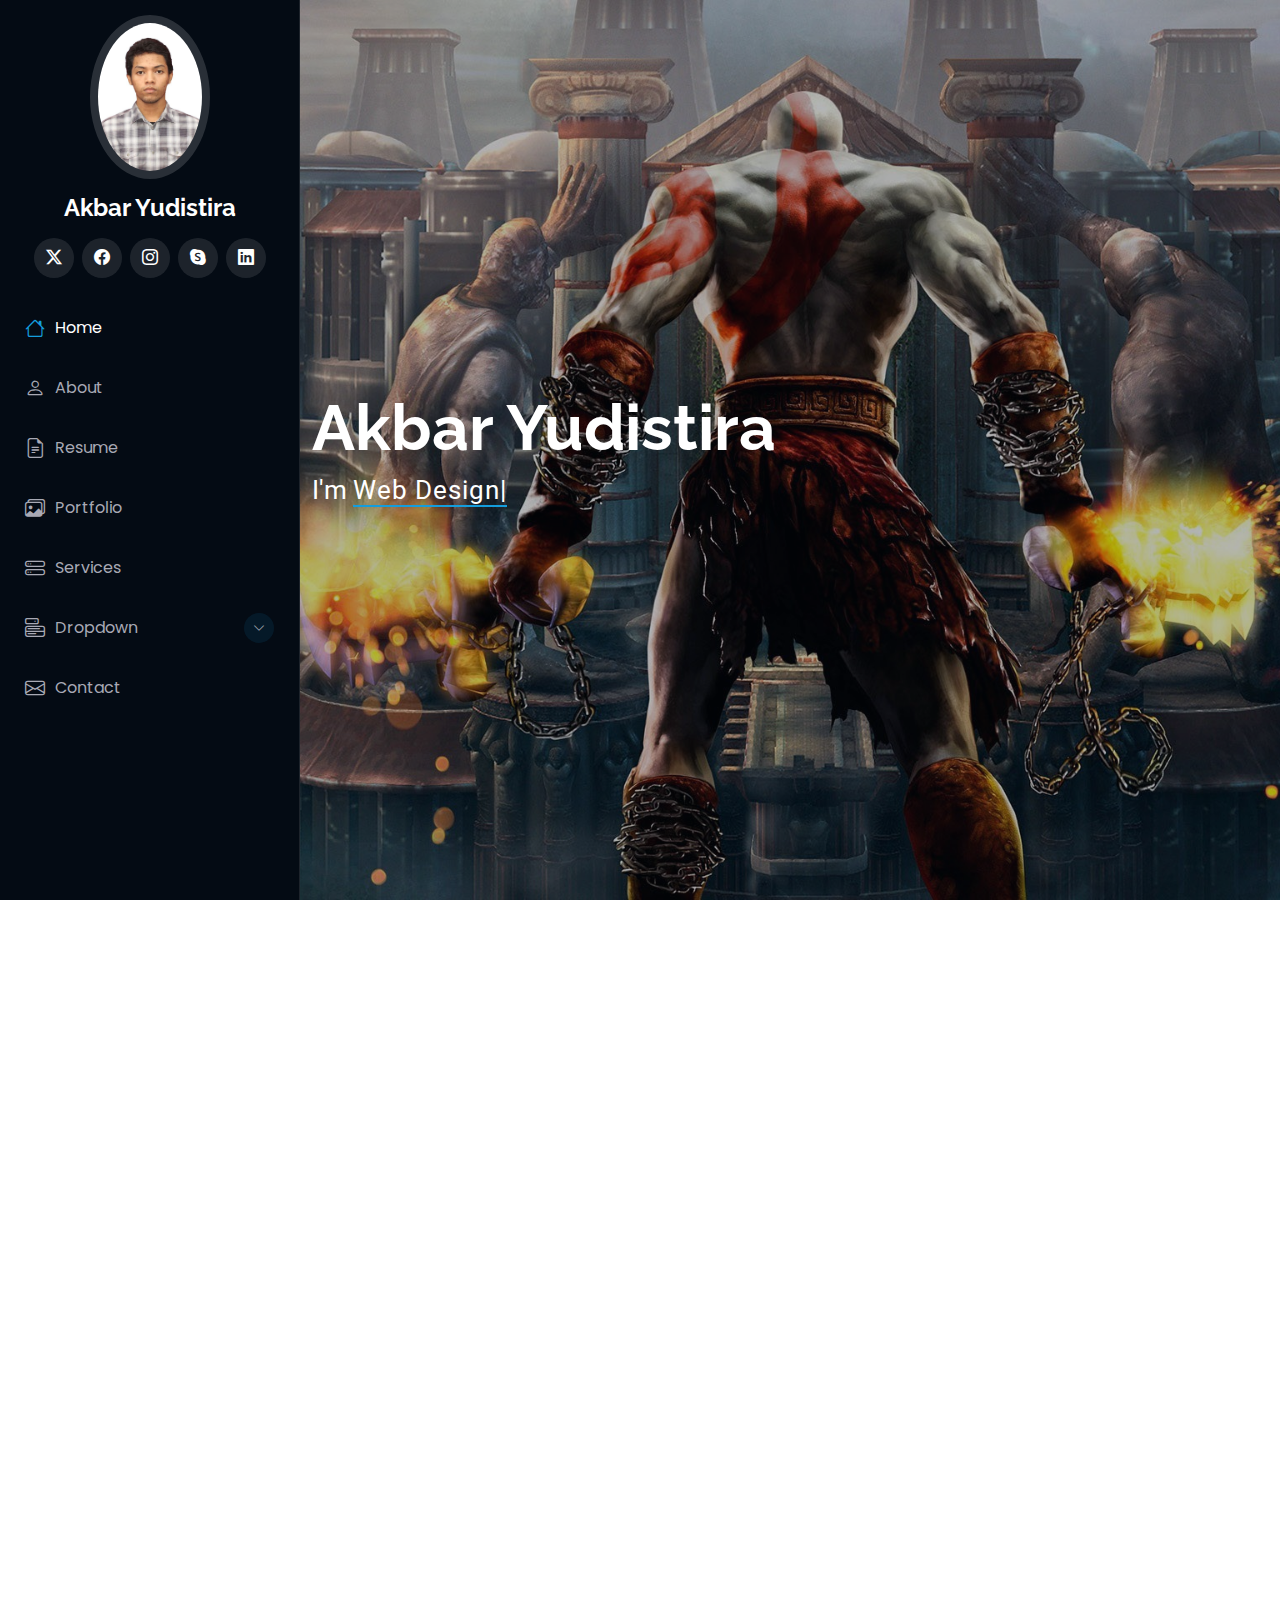
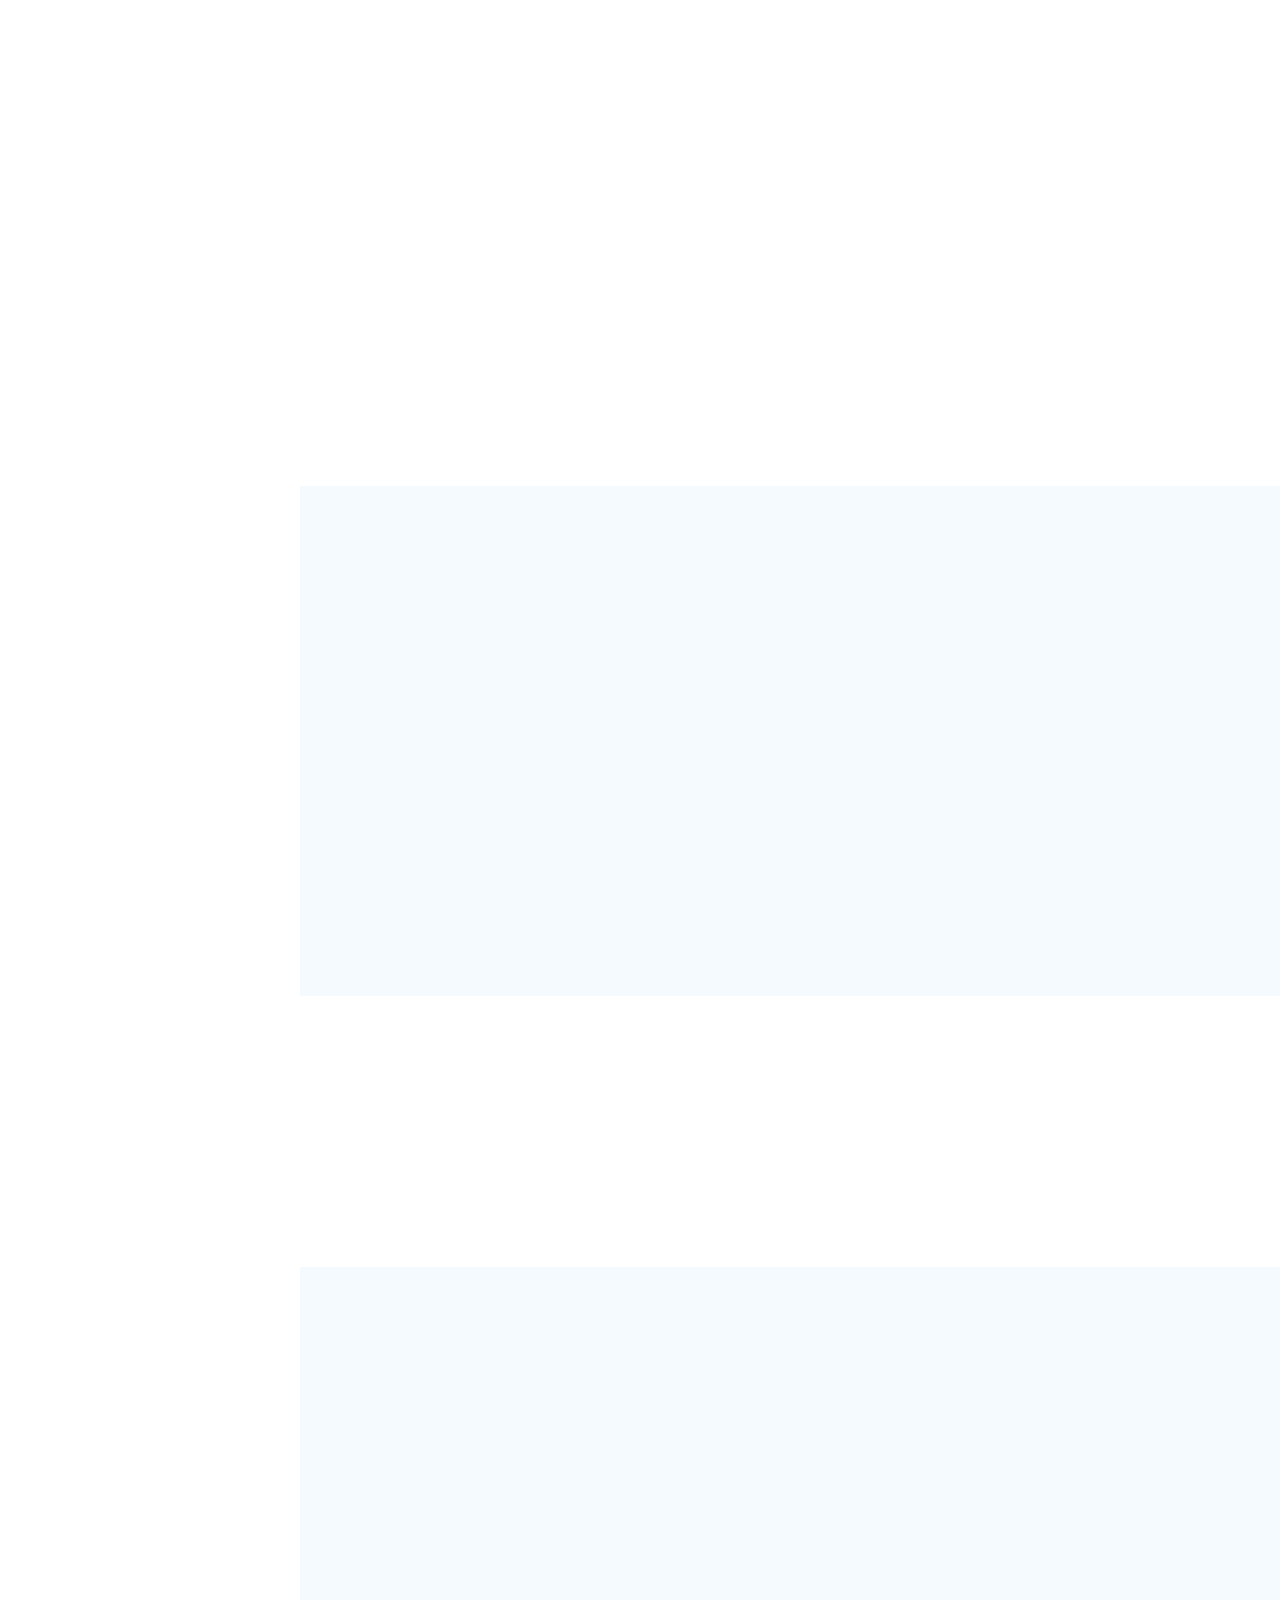
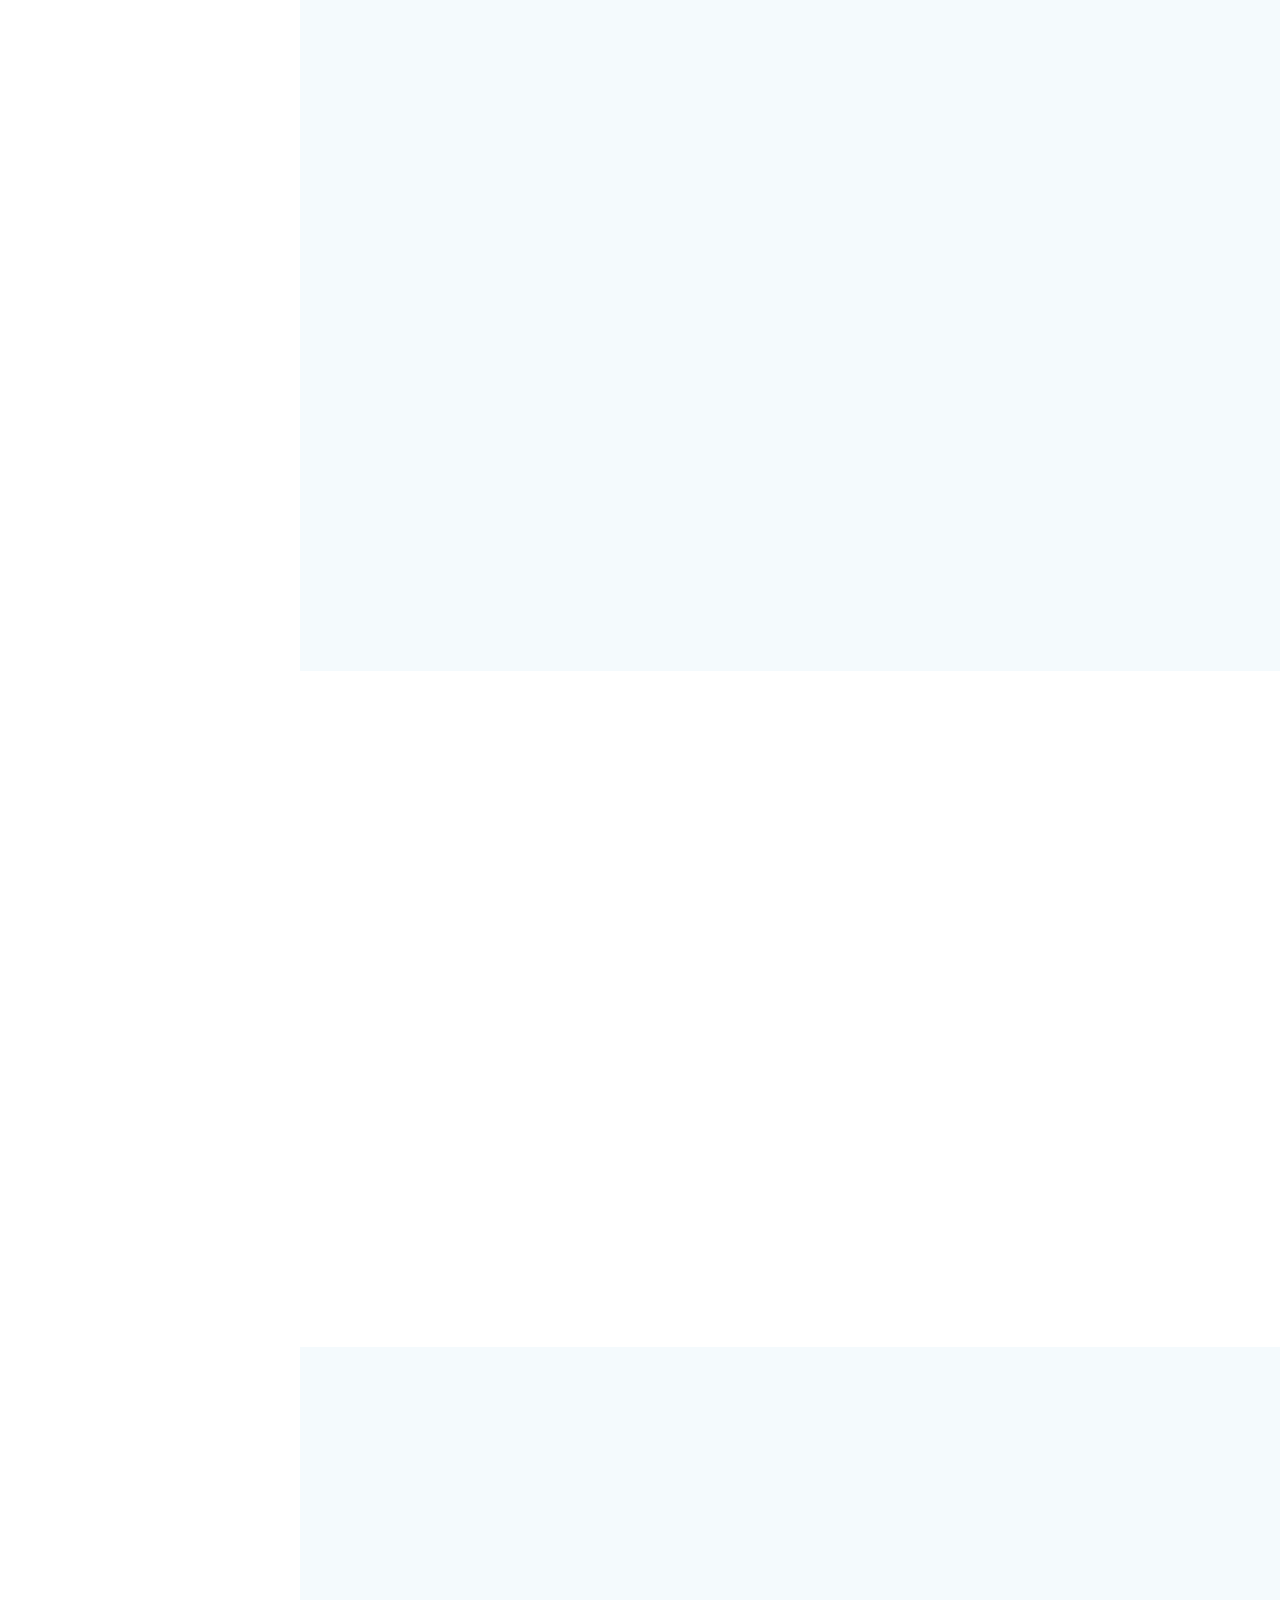
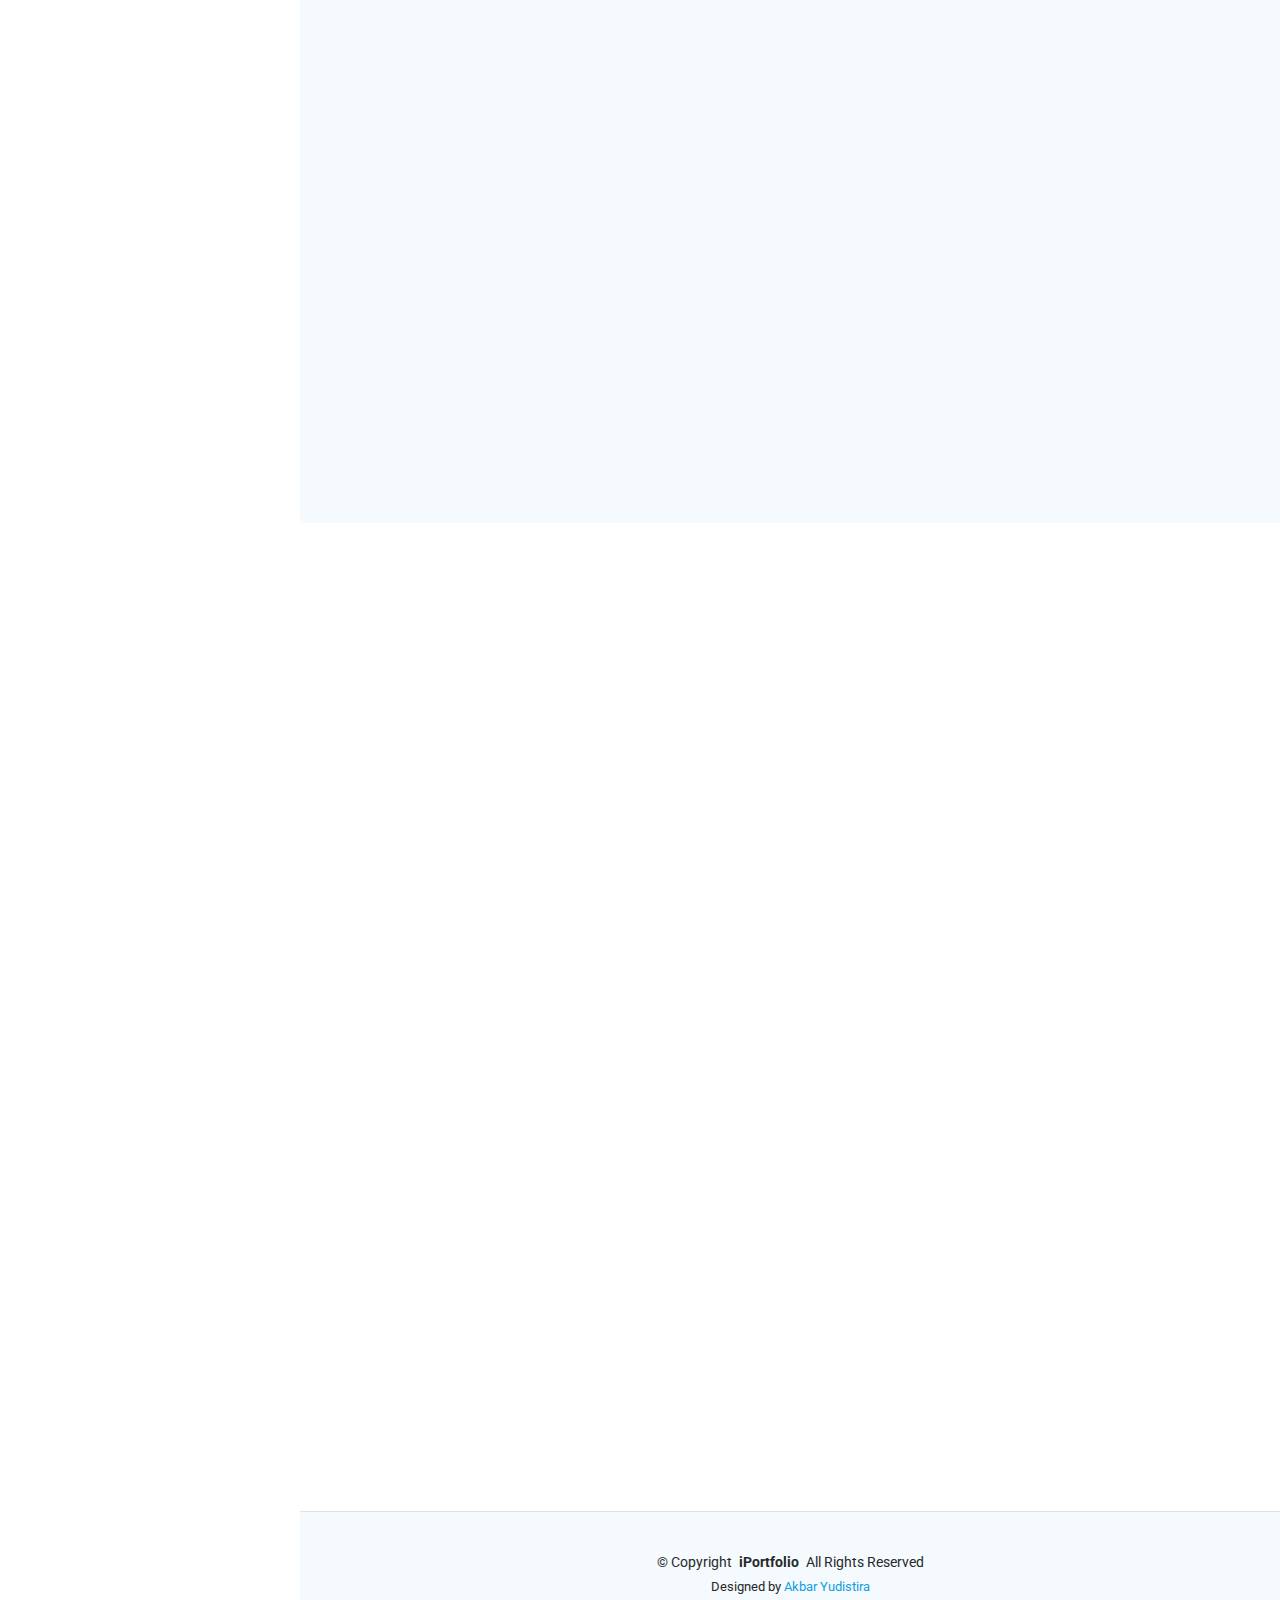
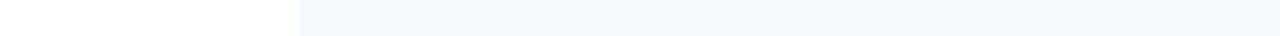
<file: index.html>
<!DOCTYPE html>
<html lang="en">

<head>
  <meta charset="utf-8">
  <meta content="width=device-width, initial-scale=1.0" name="viewport">
  <title>Index - iPortfolio Bootstrap Template</title>
  <meta content="" name="description">
  <meta content="" name="keywords">

  <!-- Favicons -->
  <link href="assets/img/favicon.png" rel="icon">
  <link href="assets/img/apple-touch-icon.png" rel="apple-touch-icon">

  <!-- Fonts -->
  <link href="https://fonts.googleapis.com" rel="preconnect">
  <link href="https://fonts.gstatic.com" rel="preconnect" crossorigin>
  <link href="https://fonts.googleapis.com/css2?family=Roboto:ital,wght@0,100;0,300;0,400;0,500;0,700;0,900;1,100;1,300;1,400;1,500;1,700;1,900&family=Poppins:ital,wght@0,100;0,200;0,300;0,400;0,500;0,600;0,700;0,800;0,900;1,100;1,200;1,300;1,400;1,500;1,600;1,700;1,800;1,900&family=Raleway:ital,wght@0,100;0,200;0,300;0,400;0,500;0,600;0,700;0,800;0,900;1,100;1,200;1,300;1,400;1,500;1,600;1,700;1,800;1,900&display=swap" rel="stylesheet">

  <!-- Vendor CSS Files -->
  <link href="assets/vendor/bootstrap/css/bootstrap.min.css" rel="stylesheet">
  <link href="assets/vendor/bootstrap-icons/bootstrap-icons.css" rel="stylesheet">
  <link href="assets/vendor/aos/aos.css" rel="stylesheet">
  <link href="assets/vendor/glightbox/css/glightbox.min.css" rel="stylesheet">
  <link href="assets/vendor/swiper/swiper-bundle.min.css" rel="stylesheet">

  <!-- Main CSS File -->
  <link href="assets/css/main.css" rel="stylesheet">

  <!-- =======================================================
  * Template Name: iPortfolio
  * Template URL: https://bootstrapmade.com/iportfolio-bootstrap-portfolio-websites-template/
  * Updated: Jun 29 2024 with Bootstrap v5.3.3
  * Author: BootstrapMade.com
  * License: https://bootstrapmade.com/license/
  ======================================================== -->
</head>

<body class="index-page">

  <header id="header" class="header dark-background d-flex flex-column">
    <i class="header-toggle d-xl-none bi bi-list"></i>

    <div class="profile-img">
      <img src="assets/img/profile.jpg" alt="" class="img-fluid rounded-circle">
    </div>

    <a href="index.html" class="logo d-flex align-items-center justify-content-center">
      <!-- Uncomment the line below if you also wish to use an image logo -->
      <!-- <img src="assets/img/logo.png" alt=""> -->
      <h1 class="sitename">Akbar Yudistira</h1>
    </a>

    <div class="social-links text-center">
      <a href="#" class="twitter"><i class="bi bi-twitter-x"></i></a>
      <a href="#" class="facebook"><i class="bi bi-facebook"></i></a>
      <a href="#" class="instagram"><i class="bi bi-instagram"></i></a>
      <a href="#" class="google-plus"><i class="bi bi-skype"></i></a>
      <a href="#" class="linkedin"><i class="bi bi-linkedin"></i></a>
    </div>

    <nav id="navmenu" class="navmenu">
      <ul>
        <li><a href="#hero" class="active"><i class="bi bi-house navicon"></i>Home</a></li>
        <li><a href="#about"><i class="bi bi-person navicon"></i> About</a></li>
        <li><a href="#resume"><i class="bi bi-file-earmark-text navicon"></i> Resume</a></li>
        <li><a href="#portfolio"><i class="bi bi-images navicon"></i> Portfolio</a></li>
        <li><a href="#services"><i class="bi bi-hdd-stack navicon"></i> Services</a></li>
        <li class="dropdown"><a href="#"><i class="bi bi-menu-button navicon"></i> <span>Dropdown</span> <i class="bi bi-chevron-down toggle-dropdown"></i></a>
          <ul>
            <li><a href="#">Dropdown 1</a></li>
            <li class="dropdown"><a href="#"><span>Deep Dropdown</span> <i class="bi bi-chevron-down toggle-dropdown"></i></a>
              <ul>
                <li><a href="#">Deep Dropdown 1</a></li>
                <li><a href="#">Deep Dropdown 2</a></li>
                <li><a href="#">Deep Dropdown 3</a></li>
                <li><a href="#">Deep Dropdown 4</a></li>
                <li><a href="#">Deep Dropdown 5</a></li>
              </ul>
            </li>
            <li><a href="#">Dropdown 2</a></li>
            <li><a href="#">Dropdown 3</a></li>
            <li><a href="#">Dropdown 4</a></li>
          </ul>
        </li>
        <li><a href="#contact"><i class="bi bi-envelope navicon"></i> Contact</a></li>
      </ul>
    </nav>

  </header>

  <main class="main">

    <!-- Hero Section -->
    <section id="hero" class="hero section dark-background">

      <img src="assets/img/GoW.jpg" alt="" data-aos="fade-in" class="">

      <div class="container" data-aos="fade-up" data-aos-delay="100">
        <h2>Akbar Yudistira</h2>
        <p>I'm <span class="typed" data-typed-items="Web Design, Web Development">Web Design</span><span class="typed-cursor typed-cursor--blink" aria-hidden="true"></span></p>
      </div>

    </section><!-- /Hero Section -->

    <!-- About Section -->
    <section id="about" class="about section">

      <!-- Section Title -->
      <div class="container section-title" data-aos="fade-up">
        <h2>About</h2>
        <p>Selamat datang di portofolio saya! Saya adalah seorang Web Design & Web Development yang bersemangat menciptakan solusi digital yang elegan dan fungsional. Dengan perpaduan kreativitas dan keterampilan teknis, saya membantu bisnis dan individu membangun kehadiran online yang kuat dan user-friendly.</p>
      </div><!-- End Section Title -->

      <div class="container" data-aos="fade-up" data-aos-delay="100">

        <div class="row gy-4 justify-content-center">
          <div class="col-lg-4">
            <img src="assets/img/profile.jpg" class="img-fluid" alt="">
          </div>
          <div class="col-lg-8 content">
            <h2>Web Design &amp; Web Development.</h2>
            <div class="row">
              <div class="col-lg-6">
                <ul>
                  <li><i class="bi bi-chevron-right"></i> <strong>Name:</strong> <span>Akbar Yudistira</span></li>
                  <li><i class="bi bi-chevron-right"></i> <strong>Birthday:</strong> <span>4 May 2003</span></li>
                  <li><i class="bi bi-chevron-right"></i> <strong>Phone:</strong> <span>+62 877 2096 1583</span></li>
                  <li><i class="bi bi-chevron-right"></i> <strong>City:</strong> <span>Jakarta, Indonesia </span></li>
                </ul>
              </div>
              <div class="col-lg-6">
                <ul>
                  <li><i class="bi bi-chevron-right"></i> <strong>Age:</strong> <span>21</span></li>
                  <li><i class="bi bi-chevron-right"></i> <strong>Degree:</strong> <span>Students</span></li>
                  <li><i class="bi bi-chevron-right"></i> <strong>Email:</strong> <span>lodan.pelaut@gmail.com</span></li>
                </ul>
              </div>
            </div>
            <p class="py-3">
              Saya memiliki pengalaman dalam membangun website responsif, desain antarmuka pengguna, serta mengoptimalkan pengalaman pengguna. Portofolio ini menampilkan beberapa karya terbaik saya, mulai dari proyek desain hingga pengembangan web yang siap digunakan.
            </p>
          </div>
        </div>

      </div>

    </section><!-- /About Section -->

    <!-- Stats Section -->
    <section id="stats" class="stats section">

      <div class="container" data-aos="fade-up" data-aos-delay="100">

        <div class="row gy-4">

          <div class="col-lg-3 col-md-6">
            <div class="stats-item">
              <i class="bi bi-emoji-smile"></i>
              <span data-purecounter-start="0" data-purecounter-end="232" data-purecounter-duration="1" class="purecounter"></span>
              <p><strong>Happy Clients</strong> <span>dari berbagai industri</span></p>
            </div>
          </div><!-- End Stats Item -->

          <div class="col-lg-3 col-md-6">
            <div class="stats-item">
              <i class="bi bi-journal-richtext"></i>
              <span data-purecounter-start="0" data-purecounter-end="521" data-purecounter-duration="1" class="purecounter"></span>
              <p><strong>Projects Success</strong> <span>diselesaikan dengan hasil memuaskan</span></p>
            </div>
          </div><!-- End Stats Item -->

          <div class="col-lg-3 col-md-6">
            <div class="stats-item">
              <i class="bi bi-headset"></i>
              <span data-purecounter-start="0" data-purecounter-end="1453" data-purecounter-duration="1" class="purecounter"></span>
              <p><strong>Hours Of Support</strong> <span>kepada klien untuk memastikan setiap proyek berjalan lancar dan memenuhi ekspektasi.</span></p>
            </div>
          </div><!-- End Stats Item -->

          <div class="col-lg-3 col-md-6">
            <div class="stats-item">
              <i class="bi bi-people"></i>
              <span data-purecounter-start="0" data-purecounter-end="32" data-purecounter-duration="1" class="purecounter"></span>
              <p><strong>Hard Workers</strong> <span>yang berdedikasi dan berpengalaman dalam bidangnya.</span></p>
            </div>
          </div><!-- End Stats Item -->

        </div>

      </div>

    </section><!-- /Stats Section -->

    <!-- Skills Section -->
    <section id="skills" class="skills section light-background">

      <!-- Section Title -->
      <div class="container section-title" data-aos="fade-up">
        <h2>Skills</h2>
        <p>Sebagai seorang profesional di Web Design dan Web Development, saya memiliki berbagai keterampilan yang mendukung kemampuan saya dalam menciptakan solusi digital yang inovatif dan fungsional. Berikut adalah beberapa keterampilan utama yang saya kuasai:</p>
      </div><!-- End Section Title -->

      <div class="container" data-aos="fade-up" data-aos-delay="100">

        <div class="row skills-content skills-animation">

          <div class="col-lg-6">

            <div class="progress">
              <span class="skill"><span>HTML</span> <i class="val">40%</i></span>
              <div class="progress-bar-wrap">
                <div class="progress-bar" role="progressbar" aria-valuenow="40" aria-valuemin="0" aria-valuemax="100"></div>
              </div>
            </div><!-- End Skills Item -->

            <div class="progress">
              <span class="skill"><span>CSS</span> <i class="val">50%</i></span>
              <div class="progress-bar-wrap">
                <div class="progress-bar" role="progressbar" aria-valuenow="50" aria-valuemin="0" aria-valuemax="100"></div>
              </div>
            </div><!-- End Skills Item -->

            <div class="progress">
              <span class="skill"><span>JavaScript</span> <i class="val">40%</i></span>
              <div class="progress-bar-wrap">
                <div class="progress-bar" role="progressbar" aria-valuenow="40" aria-valuemin="0" aria-valuemax="100"></div>
              </div>
            </div><!-- End Skills Item -->

          </div>

          <div class="col-lg-6">

            <div class="progress">
              <span class="skill"><span>PHP</span> <i class="val">50%</i></span>
              <div class="progress-bar-wrap">
                <div class="progress-bar" role="progressbar" aria-valuenow="50" aria-valuemin="0" aria-valuemax="100"></div>
              </div>
            </div><!-- End Skills Item -->

            <div class="progress">
              <span class="skill"><span>WordPress/CMS</span> <i class="val">50%</i></span>
              <div class="progress-bar-wrap">
                <div class="progress-bar" role="progressbar" aria-valuenow="50" aria-valuemin="0" aria-valuemax="100"></div>
              </div>
            </div><!-- End Skills Item -->

            <div class="progress">
              <span class="skill"><span>Photoshop</span> <i class="val">75%</i></span>
              <div class="progress-bar-wrap">
                <div class="progress-bar" role="progressbar" aria-valuenow="75" aria-valuemin="0" aria-valuemax="100"></div>
              </div>
            </div><!-- End Skills Item -->

          </div>

        </div>

      </div>

    </section><!-- /Skills Section -->

    <!-- Resume Section -->
    <section id="resume" class="resume section">

      <!-- Section Title -->
      <div class="container section-title" data-aos="fade-up">
        <h2>Resume</h2>
        <p>Saya percaya bahwa kombinasi antara keterampilan teknis, kreativitas, dan pengalaman praktis memungkinkan saya untuk memberikan kontribusi signifikan dalam setiap proyek yang saya kerjakan. Saya selalu mencari tantangan baru dan kesempatan untuk berkembang dalam bidang ini.</p>
      </div><!-- End Section Title -->

    <!-- Portfolio Section -->
    <section id="portfolio" class="portfolio section light-background">

      <!-- Section Title -->
      <div class="container section-title" data-aos="fade-up">
        <h2>Portfolio</h2>
        <p>Di sini, Anda akan menemukan berbagai proyek yang saya kerjakan sebagai seorang Web Design dan Web Development. Setiap proyek dalam portofolio ini mencerminkan keterampilan, kreativitas, dan dedikasi saya dalam menciptakan solusi digital yang menarik dan fungsional.</p>
      </div><!-- End Section Title -->

      <div class="container">

        <div class="isotope-layout" data-default-filter="*" data-layout="masonry" data-sort="original-order">

          <ul class="portfolio-filters isotope-filters" data-aos="fade-up" data-aos-delay="100">
            <li data-filter="*" class="filter-active">All</li>
            <li data-filter=".Projects" class="filter-active">Projects</li>
            <li data-filter=".Certification" class="filter-active">Certification</li>

          </ul><!-- End Portfolio Filters -->

          <div class="row gy-4 isotope-container" data-aos="fade-up" data-aos-delay="200">

            <div class="col-lg-4 col-md-6 portfolio-item Projects isotope-item filter-app">
              <div class="portfolio-content h-100">
                <img src="assets/img/portfolio/login.png" class="img-fluid" alt="">
                <div class="portfolio-info">
                  <h4>Form Login</h4>
                  <p>Form Login yang di buat langsung oleh Akbar Yudistira</p>
                  <a href="assets/img/portfolio/login.png" title="Form Login" data-gallery="portfolio-gallery-app" class="glightbox preview-link"><i class="bi bi-zoom-in"></i></a>
                  <a href="https://locopollo-666.github.io/Form-Login/" title="More Details" class="details-link"><i class="bi bi-link-45deg"></i></a>
                </div>
              </div>
            </div><!-- End Portfolio Item -->

            <div class="col-lg-4 col-md-6 portfolio-item Projects isotope-item filter-product">
              <div class="portfolio-content h-100">
                <img src="assets/img/portfolio/kalkulator.png" class="img-fluid" alt="">
                <div class="portfolio-info">
                  <h4>kalkulator</h4>
                  <p>kalkulator yang di buat langsung oleh Akbar Yudistira</p>
                  <a href="assets/img/portfolio/kalkulator.png" title="kalkulator" data-gallery="portfolio-gallery-product" class="glightbox preview-link"><i class="bi bi-zoom-in"></i></a>
                  <a href="https://locopollo-666.github.io/Kalkulator/" title="More Details" class="details-link"><i class="bi bi-link-45deg"></i></a>
                </div>
              </div>
            </div><!-- End Portfolio Item -->

            <div class="col-lg-4 col-md-6 portfolio-item Projects isotope-item filter-product">
              <div class="portfolio-content h-100">
                <img src="assets/img/portfolio/dashboard.png" class="img-fluid" alt="">
                <div class="portfolio-info">
                  <h4>dashboard</h4>
                  <p>dashboard yang di buat langsung oleh Akbar Yudistira</p>
                  <a href="assets/img/portfolio/dashboard.png" title="dashboard" data-gallery="portfolio-gallery-product" class="glightbox preview-link"><i class="bi bi-zoom-in"></i></a>
                  <a href="https://locopollo-666.github.io/Dashboard/" title="More Details" class="details-link"><i class="bi bi-link-45deg"></i></a>
                </div>
              </div>
            </div><!-- End Portfolio Item -->

            <div class="col-lg-4 col-md-6 portfolio-item Projects isotope-item filter-product">
              <div class="portfolio-content h-100">
                <img src="assets/img/portfolio/tetris.png" class="img-fluid" alt="">
                <div class="portfolio-info">
                  <h4>Game</h4>
                  <p>Game yang di buat langsung oleh Akbar Yudistira</p>
                  <a href="assets/img/portfolio/tetris.png" title="tetris" data-gallery="portfolio-gallery-product" class="glightbox preview-link"><i class="bi bi-zoom-in"></i></a>
                  <a href="https://locopollo-666.github.io/game/" title="More Details" class="details-link"><i class="bi bi-link-45deg"></i></a>
                </div>
              </div>
            </div><!-- End Portfolio Item -->

            <div class="col-lg-4 col-md-6 portfolio-item Certification isotope-item filter-product">
              <div class="portfolio-content h-100">
                <img src="assets/img/resume/Certification Introduction to HTML.jpg" class="img-fluid" alt="">
                <div class="portfolio-info">
                  <h4>Certification</h4>
                  <p>Certification Introduction to HTML</p>
                  <a href="assets/img/resume/Certification Introduction to HTML.jpg" title="tetris" data-gallery="portfolio-gallery-product" class="glightbox preview-link"><i class="bi bi-zoom-in"></i></a>
                  <a href="https://api2.sololearn.com/v2/certificates/CC-J42ITKN4/image/png?t=638652960841019750" title="More Details" class="details-link"><i class="bi bi-link-45deg"></i></a>
                </div>
              </div>
            </div><!-- End Portfolio Item -->

            <div class="col-lg-4 col-md-6 portfolio-item Certification isotope-item filter-product">
              <div class="portfolio-content h-100">
                <img src="assets/img/resume/Certification Introduction to CSS.jpg" class="img-fluid" alt="">
                <div class="portfolio-info">
                  <h4>Certification</h4>
                  <p>Certification Introduction to CSS</p>
                  <a href="assets/img/resume/Certification Introduction to CSS.jpg" title="tetris" data-gallery="portfolio-gallery-product" class="glightbox preview-link"><i class="bi bi-zoom-in"></i></a>
                  <a href="https://locopollo-666.github.io/game/" title="More Details" class="details-link"><i class="bi bi-link-45deg"></i></a>
                </div>
              </div>
            </div><!-- End Portfolio Item -->

            <div class="col-lg-4 col-md-6 portfolio-item Certification isotope-item filter-product">
              <div class="portfolio-content h-100">
                <img src="assets/img/resume/Certification Introduction to JavaScript.jpg" class="img-fluid" alt="">
                <div class="portfolio-info">
                  <h4>Certification</h4>
                  <p>Certification Introduction to JavaScript</p>
                  <a href="assets/img/resume/Certification Introduction to JavaScript.jpg" title="tetris" data-gallery="portfolio-gallery-product" class="glightbox preview-link"><i class="bi bi-zoom-in"></i></a>
                  <a href="https://locopollo-666.github.io/game/" title="More Details" class="details-link"><i class="bi bi-link-45deg"></i></a>
                </div>
              </div>
            </div><!-- End Portfolio Item -->

            <div class="col-lg-4 col-md-6 portfolio-item Certification isotope-item filter-product">
              <div class="portfolio-content h-100">
                <img src="assets/img/resume/Certification JavaScript Intermediate.jpg" class="img-fluid" alt="">
                <div class="portfolio-info">
                  <h4>Certification</h4>
                  <p>Certification JavaScript Intermediate</p>
                  <a href="assets/img/resume/Certification JavaScript Intermediate.jpg" title="tetris" data-gallery="portfolio-gallery-product" class="glightbox preview-link"><i class="bi bi-zoom-in"></i></a>
                  <a href="https://locopollo-666.github.io/game/" title="More Details" class="details-link"><i class="bi bi-link-45deg"></i></a>
                </div>
              </div>
            </div><!-- End Portfolio Item -->
            
          </div><!-- End Portfolio Container -->

        </div>

      </div>

    </section><!-- /Portfolio Section -->

    <!-- Services Section -->
    <section id="services" class="services section">

      <!-- Section Title -->
      <div class="container section-title" data-aos="fade-up">
        <h2>Services</h2>
        <p>Sebagai seorang Web Design dan Web Development, saya menawarkan berbagai layanan yang dirancang untuk membantu klien mencapai tujuan digital mereka.</p>
      </div><!-- End Section Title -->

      <div class="container">
        <div class="row gy-4">
      
          <div class="col-lg-4 col-md-6 service-item d-flex" data-aos="fade-up" data-aos-delay="100">
            <div class="icon flex-shrink-0"><i class="bi bi-briefcase"></i></div>
            <div>
              <h4 class="title"><a href="service-details.html" class="stretched-link">Desain Web Kustom</a></h4>
              <p class="description">Menciptakan desain web yang menarik dan unik, dengan pendekatan yang disesuaikan untuk merepresentasikan identitas merek Anda secara efektif.</p>
            </div>
          </div>
          <!-- End Service Item -->
      
          <div class="col-lg-4 col-md-6 service-item d-flex" data-aos="fade-up" data-aos-delay="200">
            <div class="icon flex-shrink-0"><i class="bi bi-card-checklist"></i></div>
            <div>
              <h4 class="title"><a href="service-details.html" class="stretched-link">Pengembangan Frontend</a></h4>
              <p class="description">Mengembangkan antarmuka pengguna yang responsif dan interaktif menggunakan HTML, CSS, dan JavaScript untuk memberikan pengalaman pengguna yang mulus.</p>
            </div>
          </div>
          <!-- End Service Item -->
      
          <div class="col-lg-4 col-md-6 service-item d-flex" data-aos="fade-up" data-aos-delay="300">
            <div class="icon flex-shrink-0"><i class="bi bi-bar-chart"></i></div>
            <div>
              <h4 class="title"><a href="service-details.html" class="stretched-link">Optimisasi SEO</a></h4>
              <p class="description">Mengimplementasikan praktik terbaik SEO untuk meningkatkan visibilitas situs Anda di mesin pencari dan menjangkau audiens yang lebih luas.</p>
            </div>
          </div>
          <!-- End Service Item -->
      
          <div class="col-lg-4 col-md-6 service-item d-flex" data-aos="fade-up" data-aos-delay="400">
            <div class="icon flex-shrink-0"><i class="bi bi-binoculars"></i></div>
            <div>
              <h4 class="title"><a href="service-details.html" class="stretched-link">Pemeliharaan Situs Web</a></h4>
              <p class="description">Menawarkan pemeliharaan rutin untuk memastikan situs web Anda tetap berjalan dengan baik, aman, dan selalu terbarui dengan konten terbaru.</p>
            </div>
          </div>
          <!-- End Service Item -->
      
          <div class="col-lg-4 col-md-6 service-item d-flex" data-aos="fade-up" data-aos-delay="500">
            <div class="icon flex-shrink-0"><i class="bi bi-brightness-high"></i></div>
            <div>
              <h4 class="title"><a href="service-details.html" class="stretched-link">Konsultasi Desain</a></h4>
              <p class="description">Memberikan konsultasi untuk membantu Anda merancang dan mengembangkan solusi yang sesuai dengan kebutuhan spesifik bisnis Anda.</p>
            </div>
          </div>
          <!-- End Service Item -->
      
          <div class="col-lg-4 col-md-6 service-item d-flex" data-aos="fade-up" data-aos-delay="600">
            <div class="icon flex-shrink-0"><i class="bi bi-calendar4-week"></i></div>
            <div>
              <h4 class="title"><a href="service-details.html" class="stretched-link">Pelatihan dan Edukasi</a></h4>
              <p class="description">Menyediakan pelatihan tentang desain dan pengembangan web untuk individu atau tim yang ingin meningkatkan keterampilan mereka dalam industri ini.</p>
            </div>
          </div>
          <!-- End Service Item -->
      
        </div>
      </div>
      

        </div>

      </div>

    </section><!-- /Services Section -->

    <!-- Testimonials Section -->
    <section id="testimonials" class="testimonials section light-background">

      <!-- Section Title -->
      <div class="container section-title" data-aos="fade-up">
        <h2>Testimonials</h2>
        <p>Di bawah ini adalah beberapa testimoni dari klien dan rekan kerja yang telah bekerja sama dengan saya. Umpan balik mereka memberikan gambaran tentang pengalaman mereka dalam berkolaborasi dan hasil yang kami capai bersama. Saya percaya bahwa komunikasi yang baik dan pemahaman mendalam tentang kebutuhan klien adalah kunci untuk menciptakan solusi yang sukses.

          Saya selalu berusaha memberikan yang terbaik dalam setiap proyek, dan saya bangga dapat berbagi beberapa pendapat berikut:</p>
      </div><!-- End Section Title -->

      <div class="container" data-aos="fade-up" data-aos-delay="100">

        <div class="swiper init-swiper">
          <script type="application/json" class="swiper-config">
            {
              "loop": true,
              "speed": 600,
              "autoplay": {
                "delay": 5000
              },
              "slidesPerView": "auto",
              "pagination": {
                "el": ".swiper-pagination",
                "type": "bullets",
                "clickable": true
              },
              "breakpoints": {
                "320": {
                  "slidesPerView": 1,
                  "spaceBetween": 40
                },
                "1200": {
                  "slidesPerView": 3,
                  "spaceBetween": 1
                }
              }
            }
          </script>
          <div class="swiper-wrapper">

            <div class="swiper-slide">
              <div class="testimonial-item">
                <p>
                  <i class="bi bi-quote quote-icon-left"></i>
                  <span>Bekerja dengan Anda adalah pengalaman yang luar biasa! Desain situs web kami tidak hanya menarik, tetapi juga sangat fungsional. Anda benar-benar memahami visi kami dan berhasil mengubahnya menjadi kenyataan.</span>
                  <i class="bi bi-quote quote-icon-right"></i>
                </p>
                <img src="assets/img/testimonials/testimonials-1.jpg" class="testimonial-img" alt="">
                <h3>Jhonny Goodman</h3>
                <h4>Ceo &amp; Founder</h4>
              </div>
            </div><!-- End testimonial item -->

            <div class="swiper-slide">
              <div class="testimonial-item">
                <p>
                  <i class="bi bi-quote quote-icon-left"></i>
                  <span>Dari awal hingga akhir, Anda menunjukkan profesionalisme dan dedikasi yang tinggi. Anda selalu siap membantu dan memberikan solusi yang tepat untuk setiap tantangan yang kami hadapi.</span>
                  <i class="bi bi-quote quote-icon-right"></i>
                </p>
                <img src="assets/img/testimonials/testimonials-2.jpg" class="testimonial-img" alt="">
                <h3>Xiao Qiqi</h3>
                <h4>Designer</h4>
              </div>
            </div><!-- End testimonial item -->

            <div class="swiper-slide">
              <div class="testimonial-item">
                <p>
                  <i class="bi bi-quote quote-icon-left"></i>
                  <span>Saya sangat terkesan dengan keahlian dan kreativitas Anda. Anda membawa ide-ide segar dan inovatif ke proyek kami, dan hasilnya jauh melampaui harapan kami!</span>
                  <i class="bi bi-quote quote-icon-right"></i>
                </p>
                <img src="assets/img/testimonials/testimonials-3.jpg" class="testimonial-img" alt="">
                <h3>Jean Frost</h3>
                <h4>Store Owner</h4>
              </div>
            </div><!-- End testimonial item -->

          </div>
          <div class="swiper-pagination"></div>
        </div>

      </div>

    </section><!-- /Testimonials Section -->

    <!-- Contact Section -->
    <section id="contact" class="contact section">

      <!-- Section Title -->
      <div class="container section-title" data-aos="fade-up">
        <h2>Contact</h2>
        <p>Jika Anda memiliki pertanyaan, ingin mendiskusikan proyek, atau hanya ingin berkenalan, jangan ragu untuk menghubungi saya. Saya selalu terbuka untuk peluang baru dan kolaborasi yang menarik.</p>
      </div><!-- End Section Title -->

      <div class="container" data-aos="fade-up" data-aos-delay="100">

        <div class="row gy-4">

          <div class="col-lg-5">

            <div class="info-wrap">
              <div class="info-item d-flex" data-aos="fade-up" data-aos-delay="200">
                <i class="bi bi-geo-alt flex-shrink-0"></i>
                <div>
                  <h3>Address</h3>
                  <p>Jl. Raya Puspitek, Buaran, Kec. Pamulang, Kota Tangerang Selatan, Banten 15310</p>
                </div>
              </div><!-- End Info Item -->

              <div class="info-item d-flex" data-aos="fade-up" data-aos-delay="300">
                <i class="bi bi-telephone flex-shrink-0"></i>
                <div>
                  <h3>Call Us</h3>
                  <p>+62 877 2096 1583</p>
                </div>
              </div><!-- End Info Item -->

              <div class="info-item d-flex" data-aos="fade-up" data-aos-delay="400">
                <i class="bi bi-envelope flex-shrink-0"></i>
                <div>
                  <h3>Email Us</h3>
                  <p>lodan.pelaut@gmail.com</p>
                </div>
              </div><!-- End Info Item -->

              <iframe src="https://www.google.com/maps/embed?pb=!1m18!1m12!1m3!1d3965.368672409179!2d106.6889576740089!3d-6.346282562087653!2m3!1f0!2f0!3f0!3m2!1i1024!2i768!4f13.1!3m3!1m2!1s0x2e69e5a6e26dc3cd%3A0xccd6344b8021119d!2sUniversitas%20Pamulang%20Kampus%202%20(UNPAM%20Viktor)!5e0!3m2!1sid!2sid!4v1728309850253!5m2!1sid!2sid" frameborder="0" style="border:0; width: 100%; height: 270px;" allowfullscreen="" loading="lazy" referrerpolicy="no-referrer-when-downgrade"></iframe>
            </div>
          </div>

          <div class="col-lg-7">
            <form action="forms/contact.php" method="post" class="php-email-form" data-aos="fade-up" data-aos-delay="200">
              <div class="row gy-4">

                <div class="col-md-6">
                  <label for="name-field" class="pb-2">Your Name</label>
                  <input type="text" name="name" id="name-field" class="form-control" required="">
                </div>

                <div class="col-md-6">
                  <label for="email-field" class="pb-2">Your Email</label>
                  <input type="email" class="form-control" name="email" id="email-field" required="">
                </div>

                <div class="col-md-12">
                  <label for="subject-field" class="pb-2">Subject</label>
                  <input type="text" class="form-control" name="subject" id="subject-field" required="">
                </div>

                <div class="col-md-12">
                  <label for="message-field" class="pb-2">Message</label>
                  <textarea class="form-control" name="message" rows="10" id="message-field" required=""></textarea>
                </div>

                <div class="col-md-12 text-center">
                  <div class="loading">Loading</div>
                  <div class="error-message"></div>
                  <div class="sent-message">Your message has been sent. Thank you!</div>

                  <button type="submit">Send Message</button>
                </div>

              </div>
            </form>
          </div><!-- End Contact Form -->

        </div>

      </div>

    </section><!-- /Contact Section -->

  </main>

  <footer id="footer" class="footer position-relative light-background">

    <div class="container">
      <div class="copyright text-center ">
        <p>© <span>Copyright</span> <strong class="px-1 sitename">iPortfolio</strong> <span>All Rights Reserved</span></p>
      </div>
      <div class="credits">
        <!-- All the links in the footer should remain intact. -->
        <!-- You can delete the links only if you've purchased the pro version. -->
        <!-- Licensing information: https://bootstrapmade.com/license/ -->
        <!-- Purchase the pro version with working PHP/AJAX contact form: [buy-url] -->
        Designed by <a href="Akbar Yudistira">Akbar Yudistira</a>
      </div>
    </div>

  </footer>

  <!-- Scroll Top -->
  <a href="#" id="scroll-top" class="scroll-top d-flex align-items-center justify-content-center"><i class="bi bi-arrow-up-short"></i></a>

  <!-- Preloader -->
  <div id="preloader"></div>

  <!-- Vendor JS Files -->
  <script src="assets/vendor/bootstrap/js/bootstrap.bundle.min.js"></script>
  <script src="assets/vendor/php-email-form/validate.js"></script>
  <script src="assets/vendor/aos/aos.js"></script>
  <script src="assets/vendor/typed.js/typed.umd.js"></script>
  <script src="assets/vendor/purecounter/purecounter_vanilla.js"></script>
  <script src="assets/vendor/waypoints/noframework.waypoints.js"></script>
  <script src="assets/vendor/glightbox/js/glightbox.min.js"></script>
  <script src="assets/vendor/imagesloaded/imagesloaded.pkgd.min.js"></script>
  <script src="assets/vendor/isotope-layout/isotope.pkgd.min.js"></script>
  <script src="assets/vendor/swiper/swiper-bundle.min.js"></script>

  <!-- Main JS File -->
  <script src="assets/js/main.js"></script>

</body>

</html>
</file>
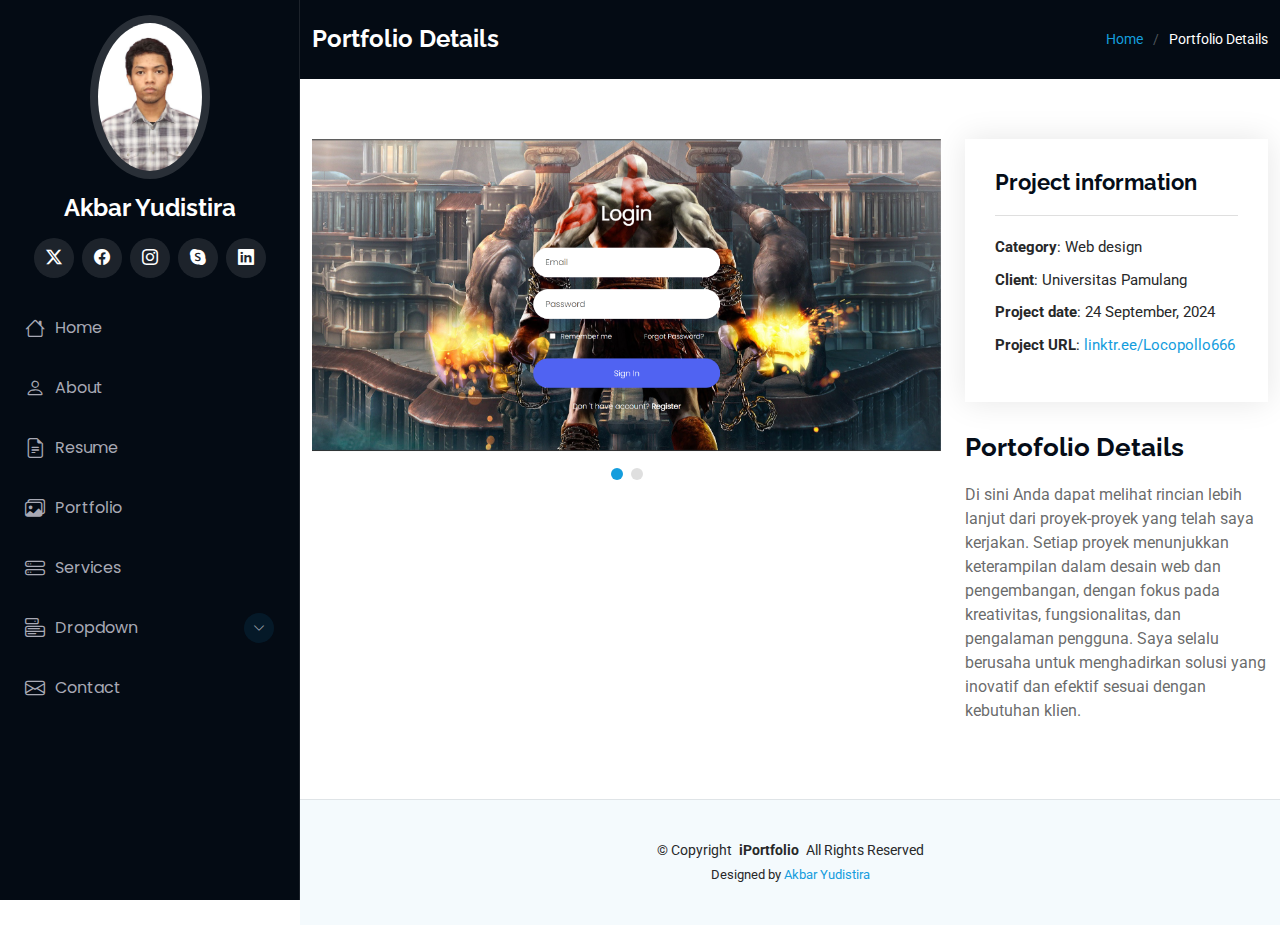
<file: portfolio-details.html>
<!DOCTYPE html>
<html lang="en">

<head>
  <meta charset="utf-8">
  <meta content="width=device-width, initial-scale=1.0" name="viewport">
  <title>Portfolio Details - iPortfolio Bootstrap Template</title>
  <meta content="" name="description">
  <meta content="" name="keywords">

  <!-- Favicons -->
  <link href="assets/img/favicon.png" rel="icon">
  <link href="assets/img/apple-touch-icon.png" rel="apple-touch-icon">

  <!-- Fonts -->
  <link href="https://fonts.googleapis.com" rel="preconnect">
  <link href="https://fonts.gstatic.com" rel="preconnect" crossorigin>
  <link href="https://fonts.googleapis.com/css2?family=Roboto:ital,wght@0,100;0,300;0,400;0,500;0,700;0,900;1,100;1,300;1,400;1,500;1,700;1,900&family=Poppins:ital,wght@0,100;0,200;0,300;0,400;0,500;0,600;0,700;0,800;0,900;1,100;1,200;1,300;1,400;1,500;1,600;1,700;1,800;1,900&family=Raleway:ital,wght@0,100;0,200;0,300;0,400;0,500;0,600;0,700;0,800;0,900;1,100;1,200;1,300;1,400;1,500;1,600;1,700;1,800;1,900&display=swap" rel="stylesheet">

  <!-- Vendor CSS Files -->
  <link href="assets/vendor/bootstrap/css/bootstrap.min.css" rel="stylesheet">
  <link href="assets/vendor/bootstrap-icons/bootstrap-icons.css" rel="stylesheet">
  <link href="assets/vendor/aos/aos.css" rel="stylesheet">
  <link href="assets/vendor/glightbox/css/glightbox.min.css" rel="stylesheet">
  <link href="assets/vendor/swiper/swiper-bundle.min.css" rel="stylesheet">

  <!-- Main CSS File -->
  <link href="assets/css/main.css" rel="stylesheet">

  <!-- =======================================================
  * Template Name: iPortfolio
  * Template URL: https://bootstrapmade.com/iportfolio-bootstrap-portfolio-websites-template/
  * Updated: Jun 29 2024 with Bootstrap v5.3.3
  * Author: BootstrapMade.com
  * License: https://bootstrapmade.com/license/
  ======================================================== -->
</head>

<body class="portfolio-details-page">

  <header id="header" class="header dark-background d-flex flex-column">
    <i class="header-toggle d-xl-none bi bi-list"></i>

    <div class="profile-img">
      <img src="assets/img/profile.jpg" alt="" class="img-fluid rounded-circle">
    </div>

    <a href="index.html" class="logo d-flex align-items-center justify-content-center">
      <!-- Uncomment the line below if you also wish to use an image logo -->
      <!-- <img src="assets/img/logo.png" alt=""> -->
      <h1 class="sitename">Akbar Yudistira</h1>
    </a>

    <div class="social-links text-center">
      <a href="#" class="twitter"><i class="bi bi-twitter-x"></i></a>
      <a href="#" class="facebook"><i class="bi bi-facebook"></i></a>
      <a href="#" class="instagram"><i class="bi bi-instagram"></i></a>
      <a href="#" class="google-plus"><i class="bi bi-skype"></i></a>
      <a href="#" class="linkedin"><i class="bi bi-linkedin"></i></a>
    </div>

    <nav id="navmenu" class="navmenu">
      <ul>
        <li><a href="#hero"><i class="bi bi-house navicon"></i>Home</a></li>
        <li><a href="#about"><i class="bi bi-person navicon"></i> About</a></li>
        <li><a href="#resume"><i class="bi bi-file-earmark-text navicon"></i> Resume</a></li>
        <li><a href="#portfolio"><i class="bi bi-images navicon"></i> Portfolio</a></li>
        <li><a href="#services"><i class="bi bi-hdd-stack navicon"></i> Services</a></li>
        <li class="dropdown"><a href="#"><i class="bi bi-menu-button navicon"></i> <span>Dropdown</span> <i class="bi bi-chevron-down toggle-dropdown"></i></a>
          <ul>
            <li><a href="#">Dropdown 1</a></li>
            <li class="dropdown"><a href="#"><span>Deep Dropdown</span> <i class="bi bi-chevron-down toggle-dropdown"></i></a>
              <ul>
                <li><a href="#">Deep Dropdown 1</a></li>
                <li><a href="#">Deep Dropdown 2</a></li>
                <li><a href="#">Deep Dropdown 3</a></li>
                <li><a href="#">Deep Dropdown 4</a></li>
                <li><a href="#">Deep Dropdown 5</a></li>
              </ul>
            </li>
            <li><a href="#">Dropdown 2</a></li>
            <li><a href="#">Dropdown 3</a></li>
            <li><a href="#">Dropdown 4</a></li>
          </ul>
        </li>
        <li><a href="#contact"><i class="bi bi-envelope navicon"></i> Contact</a></li>
      </ul>
    </nav>

  </header>

  <main class="main">

    <!-- Page Title -->
    <div class="page-title dark-background">
      <div class="container d-lg-flex justify-content-between align-items-center">
        <h1 class="mb-2 mb-lg-0">Portfolio Details</h1>
        <nav class="breadcrumbs">
          <ol>
            <li><a href="index.html">Home</a></li>
            <li class="current">Portfolio Details</li>
          </ol>
        </nav>
      </div>
    </div><!-- End Page Title -->

    <!-- Portfolio Details Section -->
    <section id="portfolio-details" class="portfolio-details section">

      <div class="container" data-aos="fade-up" data-aos-delay="100">

        <div class="row gy-4">

          <div class="col-lg-8">
            <div class="portfolio-details-slider swiper init-swiper">

              <script type="application/json" class="swiper-config">
                {
                  "loop": true,
                  "speed": 600,
                  "autoplay": {
                    "delay": 5000
                  },
                  "slidesPerView": "auto",
                  "pagination": {
                    "el": ".swiper-pagination",
                    "type": "bullets",
                    "clickable": true
                  }
                }
              </script>

              <div class="swiper-wrapper align-items-center">

                <div class="swiper-slide">
                  <img src="assets/img/portfolio/login.png" alt="">
                </div>

                <div class="swiper-slide">
                  <img src="assets/img/portfolio/kalkulator.png" alt="">
                </div>

              </div>
              <div class="swiper-pagination"></div>
            </div>
          </div>

          <div class="col-lg-4">
            <div class="portfolio-info" data-aos="fade-up" data-aos-delay="200">
              <h3>Project information</h3>
              <ul>
                <li><strong>Category</strong>: Web design</li>
                <li><strong>Client</strong>: Universitas Pamulang</li>
                <li><strong>Project date</strong>: 24 September, 2024</li>
                <li><strong>Project URL</strong>: <a href="https://linktr.ee/Locopollo666">linktr.ee/Locopollo666</a></li>
              </ul>
            </div>
            <div class="portfolio-description" data-aos="fade-up" data-aos-delay="300">
              <h2>Portofolio Details</h2>
              <p>
                Di sini Anda dapat melihat rincian lebih lanjut dari proyek-proyek yang telah saya kerjakan. Setiap proyek menunjukkan keterampilan dalam desain web dan pengembangan, dengan fokus pada kreativitas, fungsionalitas, dan pengalaman pengguna. Saya selalu berusaha untuk menghadirkan solusi yang inovatif dan efektif sesuai dengan kebutuhan klien.
              </p>
            </div>
          </div>

        </div>

      </div>

    </section><!-- /Portfolio Details Section -->

  </main>

  <footer id="footer" class="footer position-relative light-background">

    <div class="container">
      <div class="copyright text-center ">
        <p>© <span>Copyright</span> <strong class="px-1 sitename">iPortfolio</strong> <span>All Rights Reserved</span></p>
      </div>
      <div class="credits">
        <!-- All the links in the footer should remain intact. -->
        <!-- You can delete the links only if you've purchased the pro version. -->
        <!-- Licensing information: https://bootstrapmade.com/license/ -->
        <!-- Purchase the pro version with working PHP/AJAX contact form: [buy-url] -->
        Designed by <a href="https://bootstrapmade.com/">Akbar Yudistira</a>
      </div>
    </div>

  </footer>

  <!-- Scroll Top -->
  <a href="#" id="scroll-top" class="scroll-top d-flex align-items-center justify-content-center"><i class="bi bi-arrow-up-short"></i></a>

  <!-- Preloader -->
  <div id="preloader"></div>

  <!-- Vendor JS Files -->
  <script src="assets/vendor/bootstrap/js/bootstrap.bundle.min.js"></script>
  <script src="assets/vendor/php-email-form/validate.js"></script>
  <script src="assets/vendor/aos/aos.js"></script>
  <script src="assets/vendor/typed.js/typed.umd.js"></script>
  <script src="assets/vendor/purecounter/purecounter_vanilla.js"></script>
  <script src="assets/vendor/waypoints/noframework.waypoints.js"></script>
  <script src="assets/vendor/glightbox/js/glightbox.min.js"></script>
  <script src="assets/vendor/imagesloaded/imagesloaded.pkgd.min.js"></script>
  <script src="assets/vendor/isotope-layout/isotope.pkgd.min.js"></script>
  <script src="assets/vendor/swiper/swiper-bundle.min.js"></script>

  <!-- Main JS File -->
  <script src="assets/js/main.js"></script>

</body>

</html>
</file>
<file: assets/css/main.css>
/**
* Template Name: iPortfolio
* Template URL: https://bootstrapmade.com/iportfolio-bootstrap-portfolio-websites-template/
* Updated: Jun 29 2024 with Bootstrap v5.3.3
* Author: BootstrapMade.com
* License: https://bootstrapmade.com/license/
*/

/*--------------------------------------------------------------
# Font & Color Variables
# Help: https://bootstrapmade.com/color-system/
--------------------------------------------------------------*/
/* Fonts */
:root {
  --default-font: "Roboto",  system-ui, -apple-system, "Segoe UI", Roboto, "Helvetica Neue", Arial, "Noto Sans", "Liberation Sans", sans-serif, "Apple Color Emoji", "Segoe UI Emoji", "Segoe UI Symbol", "Noto Color Emoji";
  --heading-font: "Raleway",  sans-serif;
  --nav-font: "Poppins",  sans-serif;
}

/* Global Colors - The following color variables are used throughout the website. Updating them here will change the color scheme of the entire website */
:root { 
  --background-color: #ffffff; /* Background color for the entire website, including individual sections */
  --default-color: #272829; /* Default color used for the majority of the text content across the entire website */
  --heading-color: #050d18; /* Color for headings, subheadings and title throughout the website */
  --accent-color: #149ddd; /* Accent color that represents your brand on the website. It's used for buttons, links, and other elements that need to stand out */
  --surface-color: #ffffff; /* The surface color is used as a background of boxed elements within sections, such as cards, icon boxes, or other elements that require a visual separation from the global background. */
  --contrast-color: #ffffff; /* Contrast color for text, ensuring readability against backgrounds of accent, heading, or default colors. */
}

/* Nav Menu Colors - The following color variables are used specifically for the navigation menu. They are separate from the global colors to allow for more customization options */
:root {
  --nav-color: #a8a9b4;  /* The default color of the main navmenu links */
  --nav-hover-color: #ffffff; /* Applied to main navmenu links when they are hovered over or active */
  --nav-mobile-background-color: #040b14; /* Used as the background color for mobile navigation menu */
  --nav-dropdown-background-color: #040b14; /* Used as the background color for dropdown items that appear when hovering over primary navigation items */
  --nav-dropdown-color: #a8a9b4; /* Used for navigation links of the dropdown items in the navigation menu. */
  --nav-dropdown-hover-color: #ffffff; /* Similar to --nav-hover-color, this color is applied to dropdown navigation links when they are hovered over. */
}

/* Color Presets - These classes override global colors when applied to any section or element, providing reuse of the sam color scheme. */

.light-background {
  --background-color: #f4fafd;
  --surface-color: #ffffff;
}

.dark-background {
  --background-color: #040b14;
  --default-color: #ffffff;
  --heading-color: #ffffff;
  --surface-color: #151f2b;
  --contrast-color: #ffffff;
}

/* Smooth scroll */
:root {
  scroll-behavior: smooth;
}

/*--------------------------------------------------------------
# General Styling & Shared Classes
--------------------------------------------------------------*/
body {
  color: var(--default-color);
  background-color: var(--background-color);
  font-family: var(--default-font);
}

a {
  color: var(--accent-color);
  text-decoration: none;
  transition: 0.3s;
}

a:hover {
  color: color-mix(in srgb, var(--accent-color), transparent 25%);
  text-decoration: none;
}

h1,
h2,
h3,
h4,
h5,
h6 {
  color: var(--heading-color);
  font-family: var(--heading-font);
}

/* PHP Email Form Messages
------------------------------*/
.php-email-form .error-message {
  display: none;
  background: #df1529;
  color: #ffffff;
  text-align: left;
  padding: 15px;
  margin-bottom: 24px;
  font-weight: 600;
}

.php-email-form .sent-message {
  display: none;
  color: #ffffff;
  background: #059652;
  text-align: center;
  padding: 15px;
  margin-bottom: 24px;
  font-weight: 600;
}

.php-email-form .loading {
  display: none;
  background: var(--surface-color);
  text-align: center;
  padding: 15px;
  margin-bottom: 24px;
}

.php-email-form .loading:before {
  content: "";
  display: inline-block;
  border-radius: 50%;
  width: 24px;
  height: 24px;
  margin: 0 10px -6px 0;
  border: 3px solid var(--accent-color);
  border-top-color: var(--surface-color);
  animation: php-email-form-loading 1s linear infinite;
}

@keyframes php-email-form-loading {
  0% {
    transform: rotate(0deg);
  }

  100% {
    transform: rotate(360deg);
  }
}

/*--------------------------------------------------------------
# Global Header
--------------------------------------------------------------*/
.header {
  color: var(--default-color);
  background-color: var(--background-color);
  position: fixed;
  top: 0;
  left: 0;
  bottom: 0;
  padding: 0 15px;
  width: 300px;
  transition: all ease-in-out 0.3s;
  overflow-y: auto;
  z-index: 997;
  border-right: 1px solid color-mix(in srgb, var(--default-color), transparent 90%);
}

.header .profile-img img {
  margin: 15px auto;
  display: block;
  width: 120px;
  border: 8px solid color-mix(in srgb, var(--default-color), transparent 85%);
}

.header .logo {
  line-height: 1;
  margin-bottom: 15px;
}

.header .logo img {
  max-height: 32px;
  margin-right: 8px;
}

.header .logo h1 {
  font-size: 24px;
  margin: 0;
  font-weight: 700;
  color: var(--heading-color);
}

.header .social-links {
  margin: 0 0 20px 0;
}

.header .social-links a {
  font-size: 16px;
  display: inline-flex;
  align-items: center;
  justify-content: center;
  background: color-mix(in srgb, var(--default-color), transparent 90%);
  color: var(--default-color);
  margin: 0 2px;
  border-radius: 50%;
  text-align: center;
  width: 40px;
  height: 40px;
  transition: 0.3s;
}

.header .social-links a:hover {
  color: var(--contrast-color);
  background: var(--accent-color);
}

@media (min-width: 1200px) {

  .header~main,
  .header~#footer {
    margin-left: 300px;
  }
}

@media (max-width: 1199px) {
  .header {
    left: -100%;
  }
}

.header.header-show {
  left: 0;
}

.header .header-toggle {
  color: var(--contrast-color);
  background-color: var(--accent-color);
  font-size: 22px;
  display: flex;
  align-items: center;
  justify-content: center;
  width: 40px;
  height: 40px;
  border-radius: 50%;
  cursor: pointer;
  position: fixed;
  top: 15px;
  right: 15px;
  z-index: 9999;
  transition: background-color 0.3s;
}

.header .header-toggle:hover {
  color: var(--contrast-color);
  background-color: color-mix(in srgb, var(--accent-color) 90%, white 15%);
}

/*--------------------------------------------------------------
# Navigation Menu
--------------------------------------------------------------*/
.mobile-nav-toggle {
  display: none;
}

.navmenu {
  padding: 0;
  z-index: 9997;
}

.navmenu ul {
  list-style: none;
  padding: 0 0 20px 0;
  margin: 0;
}

.navmenu a,
.navmenu a:focus {
  color: var(--nav-color);
  padding: 15px 10px;
  font-family: var(--nav-font);
  font-size: 16px;
  font-weight: 400;
  display: flex;
  align-items: center;
  white-space: nowrap;
  transition: 0.3s;
  width: 100%;
}

.navmenu a .navicon,
.navmenu a:focus .navicon {
  font-size: 20px;
  margin-right: 10px;
}

.navmenu a .toggle-dropdown,
.navmenu a:focus .toggle-dropdown {
  font-size: 12px;
  line-height: 0;
  margin-left: auto;
  width: 30px;
  height: 30px;
  display: flex;
  align-items: center;
  justify-content: center;
  border-radius: 50%;
  transition: 0.3s;
  flex-shrink: 0;
  background-color: color-mix(in srgb, var(--accent-color), transparent 90%);
}

.navmenu a .toggle-dropdown:hover,
.navmenu a:focus .toggle-dropdown:hover {
  background-color: var(--accent-color);
  color: var(--contrast-color);
}

.navmenu a:hover,
.navmenu .active,
.navmenu .active:focus {
  color: var(--nav-hover-color);
}

.navmenu a:hover .navicon,
.navmenu .active .navicon,
.navmenu .active:focus .navicon {
  color: var(--accent-color);
}

.navmenu .active .toggle-dropdown,
.navmenu .active:focus .toggle-dropdown {
  background-color: var(--accent-color);
  color: var(--contrast-color);
  transform: rotate(180deg);
}

.navmenu .dropdown {
  display: block;
}

.navmenu .dropdown a,
.navmenu .dropdown a:focus {
  color: --nav-dropdown-color;
}

.navmenu .dropdown a:hover,
.navmenu .dropdown .active,
.navmenu .dropdown .active:focus {
  color: var(--nav-dropdown-hover-color);
}

.navmenu .dropdown ul {
  position: static;
  display: none;
  z-index: 99;
  padding: 5px 10px;
  margin: 5px 10px;
  background-color: var(--nav-dropdown-background-color);
  border: 1px solid color-mix(in srgb, var(--default-color), transparent 90%);
  box-shadow: none;
  transition: all 0.5s ease-in-out;
}

.navmenu .dropdown ul ul {
  background-color: rgba(33, 37, 41, 0.1);
}

.navmenu .dropdown>.dropdown-active {
  display: block;
  background-color: rgba(33, 37, 41, 0.03);
}

/*--------------------------------------------------------------
# Global Footer
--------------------------------------------------------------*/
.footer {
  color: var(--default-color);
  background-color: var(--background-color);
  font-size: 14px;
  padding: 40px 0;
  position: relative;
  border-top: 1px solid color-mix(in srgb, var(--default-color), transparent 90%);
}

.footer .copyright p {
  margin-bottom: 0;
}

.footer .credits {
  margin-top: 4px;
  font-size: 13px;
  text-align: center;
}

/*--------------------------------------------------------------
# Preloader
--------------------------------------------------------------*/
#preloader {
  position: fixed;
  inset: 0;
  z-index: 999999;
  overflow: hidden;
  background: var(--background-color);
  transition: all 0.6s ease-out;
}

#preloader:before {
  content: "";
  position: fixed;
  top: calc(50% - 30px);
  left: calc(50% - 30px);
  border: 6px solid #ffffff;
  border-color: var(--accent-color) transparent var(--accent-color) transparent;
  border-radius: 50%;
  width: 60px;
  height: 60px;
  animation: animate-preloader 1.5s linear infinite;
}

@keyframes animate-preloader {
  0% {
    transform: rotate(0deg);
  }

  100% {
    transform: rotate(360deg);
  }
}

/*--------------------------------------------------------------
# Scroll Top Button
--------------------------------------------------------------*/
.scroll-top {
  position: fixed;
  visibility: hidden;
  opacity: 0;
  right: 15px;
  bottom: -15px;
  z-index: 99999;
  background-color: var(--accent-color);
  width: 44px;
  height: 44px;
  border-radius: 50px;
  transition: all 0.4s;
}

.scroll-top i {
  font-size: 24px;
  color: var(--contrast-color);
  line-height: 0;
}

.scroll-top:hover {
  background-color: color-mix(in srgb, var(--accent-color), transparent 20%);
  color: var(--contrast-color);
}

.scroll-top.active {
  visibility: visible;
  opacity: 1;
  bottom: 15px;
}

/*--------------------------------------------------------------
# Disable aos animation delay on mobile devices
--------------------------------------------------------------*/
@media screen and (max-width: 768px) {
  [data-aos-delay] {
    transition-delay: 0 !important;
  }
}

/*--------------------------------------------------------------
# Global Page Titles & Breadcrumbs
--------------------------------------------------------------*/
.page-title {
  color: var(--default-color);
  background-color: var(--background-color);
  padding: 25px 0;
  position: relative;
}

.page-title h1 {
  font-size: 24px;
  font-weight: 700;
}

.page-title .breadcrumbs ol {
  display: flex;
  flex-wrap: wrap;
  list-style: none;
  padding: 0;
  margin: 0;
  font-size: 14px;
  font-weight: 400;
}

.page-title .breadcrumbs ol li+li {
  padding-left: 10px;
}

.page-title .breadcrumbs ol li+li::before {
  content: "/";
  display: inline-block;
  padding-right: 10px;
  color: color-mix(in srgb, var(--default-color), transparent 70%);
}

/*--------------------------------------------------------------
# Global Sections
--------------------------------------------------------------*/
section,
.section {
  color: var(--default-color);
  background-color: var(--background-color);
  padding: 60px 0;
  overflow: clip;
}

/*--------------------------------------------------------------
# Global Section Titles
--------------------------------------------------------------*/
.section-title {
  padding-bottom: 60px;
  position: relative;
}

.section-title h2 {
  font-size: 32px;
  font-weight: 700;
  margin-bottom: 20px;
  padding-bottom: 20px;
  position: relative;
}

.section-title h2:after {
  content: "";
  position: absolute;
  display: block;
  width: 50px;
  height: 3px;
  background: var(--accent-color);
  left: 0;
  bottom: 0;
}

.section-title p {
  margin-bottom: 0;
}

/*--------------------------------------------------------------
# Hero Section
--------------------------------------------------------------*/
.hero {
  width: 100%;
  min-height: 100vh;
  position: relative;
  padding: 80px 0;
  display: flex;
  align-items: center;
  justify-content: center;
}

.hero img {
  position: absolute;
  inset: 0;
  display: block;
  width: 100%;
  height: 100%;
  object-fit: cover;
  z-index: 1;
}

.hero:before {
  content: "";
  background: color-mix(in srgb, var(--background-color), transparent 70%);
  position: absolute;
  inset: 0;
  z-index: 2;
}

.hero .container {
  position: relative;
  z-index: 3;
}

.hero h2 {
  margin: 0;
  font-size: 64px;
  font-weight: 700;
}

.hero p {
  margin: 5px 0 0 0;
  font-size: 26px;
}

.hero p span {
  letter-spacing: 1px;
  border-bottom: 2px solid var(--accent-color);
}

.hero .social-links {
  margin-top: 25px;
}

.hero .social-links a {
  font-size: 24px;
  display: inline-block;
  color: color-mix(in srgb, var(--default-color), transparent 50%);
  line-height: 1;
  margin-right: 20px;
  transition: 0.3s;
}

.hero .social-links a:hover {
  color: var(--accent-color);
}

@media (max-width: 768px) {
  .hero h2 {
    font-size: 32px;
  }

  .hero p {
    font-size: 20px;
  }
}

/*--------------------------------------------------------------
# About Section
--------------------------------------------------------------*/
.about .content h2 {
  font-weight: 700;
  font-size: 24px;
}

.about .content ul {
  list-style: none;
  padding: 0;
}

.about .content ul li {
  margin-bottom: 20px;
  display: flex;
  align-items: center;
}

.about .content ul strong {
  margin-right: 10px;
}

.about .content ul i {
  font-size: 16px;
  margin-right: 5px;
  color: var(--accent-color);
  line-height: 0;
}

/*--------------------------------------------------------------
# Stats Section
--------------------------------------------------------------*/
.stats .stats-item {
  padding: 30px;
  width: 100%;
}

.stats .stats-item i {
  color: var(--accent-color);
  display: block;
  font-size: 44px;
  float: left;
  line-height: 0;
}

.stats .stats-item .purecounter {
  color: var(--heading-color);
  font-size: 48px;
  line-height: 40px;
  display: block;
  font-weight: 700;
  margin-left: 60px;
}

.stats .stats-item p {
  color: color-mix(in srgb, var(--default-color), transparent 40%);
  padding: 15px 0 0 0;
  margin: 0 0 0 60px;
  font-family: var(--heading-font);
  font-size: 14px;
}

/*--------------------------------------------------------------
# Skills Section
--------------------------------------------------------------*/
.skills .progress {
  height: 60px;
  display: block;
  background: none;
  border-radius: 0;
}

.skills .progress .skill {
  color: var(--heading-color);
  padding: 0;
  margin: 0 0 6px 0;
  text-transform: uppercase;
  display: block;
  font-weight: 600;
  font-family: var(--heading-font);
}

.skills .progress .skill .val {
  float: right;
  font-style: normal;
}

.skills .progress-bar-wrap {
  background: color-mix(in srgb, var(--default-color), transparent 90%);
  height: 10px;
}

.skills .progress-bar {
  width: 1px;
  height: 10px;
  transition: 0.9s;
  background-color: var(--accent-color);
}

/*--------------------------------------------------------------
# Resume Section
--------------------------------------------------------------*/
.resume .resume-title {
  color: var(--heading-color);
  font-size: 26px;
  font-weight: 700;
  margin-top: 20px;
  margin-bottom: 20px;
}

.resume .resume-item {
  padding: 0 0 20px 20px;
  margin-top: -2px;
  border-left: 2px solid var(--accent-color);
  position: relative;
}

.resume .resume-item h4 {
  line-height: 18px;
  font-size: 18px;
  font-weight: 600;
  text-transform: uppercase;
  color: color-mix(in srgb, var(--default-color), transparent 20%);
  margin-bottom: 10px;
}

.resume .resume-item h5 {
  font-size: 16px;
  padding: 5px 15px;
  display: inline-block;
  font-weight: 600;
  margin-bottom: 10px;
}

.resume .resume-item ul {
  padding-left: 20px;
}

.resume .resume-item ul li {
  padding-bottom: 10px;
}

.resume .resume-item:last-child {
  padding-bottom: 0;
}

.resume .resume-item::before {
  content: "";
  position: absolute;
  width: 16px;
  height: 16px;
  border-radius: 50px;
  left: -9px;
  top: 0;
  background: var(--background-color);
  border: 2px solid var(--accent-color);
}

/*--------------------------------------------------------------
# Portfolio Section
--------------------------------------------------------------*/
.portfolio .portfolio-filters {
  padding: 0;
  margin: 0 auto 20px auto;
  list-style: none;
  text-align: center;
}

.portfolio .portfolio-filters li {
  cursor: pointer;
  display: inline-block;
  padding: 0;
  font-size: 14px;
  font-weight: 400;
  margin: 0 10px;
  line-height: 1;
  text-transform: uppercase;
  margin-bottom: 10px;
  transition: all 0.3s ease-in-out;
}

.portfolio .portfolio-filters li:hover,
.portfolio .portfolio-filters li.filter-active {
  color: var(--accent-color);
}

.portfolio .portfolio-filters li:first-child {
  margin-left: 0;
}

.portfolio .portfolio-filters li:last-child {
  margin-right: 0;
}

@media (max-width: 575px) {
  .portfolio .portfolio-filters li {
    font-size: 14px;
    margin: 0 5px;
  }
}

.portfolio .portfolio-content {
  position: relative;
  overflow: hidden;
}

.portfolio .portfolio-content img {
  transition: 0.3s;
}

.portfolio .portfolio-content .portfolio-info {
  opacity: 0;
  position: absolute;
  inset: 0;
  z-index: 3;
  transition: all ease-in-out 0.3s;
  background: rgba(0, 0, 0, 0.6);
  padding: 15px;
}

.portfolio .portfolio-content .portfolio-info h4 {
  font-size: 14px;
  padding: 5px 10px;
  font-weight: 400;
  color: #ffffff;
  display: inline-block;
  background-color: var(--accent-color);
}

.portfolio .portfolio-content .portfolio-info p {
  position: absolute;
  bottom: 10px;
  text-align: center;
  display: inline-block;
  left: 0;
  right: 0;
  font-size: 16px;
  font-weight: 600;
  color: rgba(255, 255, 255, 0.8);
}

.portfolio .portfolio-content .portfolio-info .preview-link,
.portfolio .portfolio-content .portfolio-info .details-link {
  position: absolute;
  left: calc(50% - 40px);
  font-size: 26px;
  top: calc(50% - 14px);
  color: #fff;
  transition: 0.3s;
  line-height: 1.2;
}

.portfolio .portfolio-content .portfolio-info .preview-link:hover,
.portfolio .portfolio-content .portfolio-info .details-link:hover {
  color: var(--accent-color);
}

.portfolio .portfolio-content .portfolio-info .details-link {
  left: 50%;
  font-size: 34px;
  line-height: 0;
}

.portfolio .portfolio-content:hover .portfolio-info {
  opacity: 1;
}

.portfolio .portfolio-content:hover img {
  transform: scale(1.1);
}


/*--------------------------------------------------------------
# Services Section
--------------------------------------------------------------*/
.services .service-item {
  position: relative;
}

.services .service-item .icon {
  background: var(--accent-color);
  display: flex;
  align-items: center;
  justify-content: center;
  width: 54px;
  height: 54px;
  border-radius: 50%;
  transition: 0.5s;
  border: 1px solid var(--accent-color);
  margin-right: 20px;
}

.services .service-item .icon i {
  color: var(--contrast-color);
  font-size: 24px;
  line-height: 0;
}

.services .service-item:hover .icon {
  background: var(--surface-color);
}

.services .service-item:hover .icon i {
  color: var(--accent-color);
}

.services .service-item .title {
  font-weight: 700;
  margin-bottom: 15px;
  font-size: 18px;
}

.services .service-item .title a {
  color: var(--heading-color);
}

.services .service-item .title a:hover {
  color: var(--accent-color);
}

.services .service-item .description {
  line-height: 24px;
  font-size: 14px;
}

/*--------------------------------------------------------------
# Testimonials Section
--------------------------------------------------------------*/
.testimonials .testimonials-carousel,
.testimonials .testimonials-slider {
  overflow: hidden;
}

.testimonials .testimonial-item {
  box-sizing: content-box;
  text-align: center;
  min-height: 320px;
}

.testimonials .testimonial-item .testimonial-img {
  width: 90px;
  border-radius: 50%;
  margin: 0 auto;
}

.testimonials .testimonial-item h3 {
  font-size: 18px;
  font-weight: bold;
  margin: 10px 0 5px 0;
}

.testimonials .testimonial-item h4 {
  font-size: 14px;
  color: color-mix(in srgb, var(--default-color), transparent 20%);
  margin: 0;
}

.testimonials .testimonial-item .quote-icon-left,
.testimonials .testimonial-item .quote-icon-right {
  color: color-mix(in srgb, var(--accent-color), transparent 40%);
  font-size: 26px;
  line-height: 0;
}

.testimonials .testimonial-item .quote-icon-left {
  display: inline-block;
  left: -5px;
  position: relative;
}

.testimonials .testimonial-item .quote-icon-right {
  display: inline-block;
  right: -5px;
  position: relative;
  top: 10px;
  transform: scale(-1, -1);
}

.testimonials .testimonial-item p {
  font-style: italic;
  margin: 0 15px 15px 15px;
  padding: 20px;
  background-color: var(--surface-color);
  position: relative;
  margin-bottom: 35px;
  border-radius: 6px;
  box-shadow: 0px 2px 15px rgba(0, 0, 0, 0.1);
}

.testimonials .testimonial-item p::after {
  content: "";
  width: 0;
  height: 0;
  border-top: 20px solid var(--surface-color);
  border-right: 20px solid transparent;
  border-left: 20px solid transparent;
  position: absolute;
  bottom: -20px;
  left: calc(50% - 20px);
}

.testimonials .swiper-wrapper {
  height: auto;
}

.testimonials .swiper-pagination {
  margin-top: 40px;
  position: relative;
}

.testimonials .swiper-pagination .swiper-pagination-bullet {
  width: 12px;
  height: 12px;
  background-color: var(--background-color);
  opacity: 1;
  border: 1px solid var(--accent-color);
}

.testimonials .swiper-pagination .swiper-pagination-bullet-active {
  background-color: var(--accent-color);
}

/*--------------------------------------------------------------
# Contact Section
--------------------------------------------------------------*/
.contact .info-wrap {
  background-color: var(--surface-color);
  box-shadow: 0px 0px 20px rgba(0, 0, 0, 0.1);
  padding: 30px;
}

@media (max-width: 575px) {
  .contact .info-wrap {
    padding: 20px;
  }
}

.contact .info-item {
  margin-bottom: 40px;
}

.contact .info-item i {
  font-size: 20px;
  color: var(--accent-color);
  background: color-mix(in srgb, var(--accent-color), transparent 92%);
  width: 44px;
  height: 44px;
  display: flex;
  justify-content: center;
  align-items: center;
  border-radius: 50px;
  transition: all 0.3s ease-in-out;
  margin-right: 15px;
}

.contact .info-item h3 {
  padding: 0;
  font-size: 18px;
  font-weight: 700;
  margin-bottom: 5px;
}

.contact .info-item p {
  padding: 0;
  margin-bottom: 0;
  font-size: 14px;
}

.contact .info-item:hover i {
  background: var(--accent-color);
  color: var(--contrast-color);
}

.contact .php-email-form {
  background-color: var(--surface-color);
  height: 100%;
  padding: 30px;
  box-shadow: 0px 0px 20px rgba(0, 0, 0, 0.1);
}

@media (max-width: 575px) {
  .contact .php-email-form {
    padding: 20px;
  }
}

.contact .php-email-form input[type=text],
.contact .php-email-form input[type=email],
.contact .php-email-form textarea {
  font-size: 14px;
  padding: 10px 15px;
  box-shadow: none;
  border-radius: 0;
  color: var(--default-color);
  background-color: var(--surface-color);
  border-color: color-mix(in srgb, var(--default-color), transparent 80%);
}

.contact .php-email-form input[type=text]:focus,
.contact .php-email-form input[type=email]:focus,
.contact .php-email-form textarea:focus {
  border-color: var(--accent-color);
}

.contact .php-email-form input[type=text]::placeholder,
.contact .php-email-form input[type=email]::placeholder,
.contact .php-email-form textarea::placeholder {
  color: color-mix(in srgb, var(--default-color), transparent 70%);
}

.contact .php-email-form button[type=submit] {
  color: var(--contrast-color);
  background: var(--accent-color);
  border: 0;
  padding: 10px 30px;
  transition: 0.4s;
  border-radius: 50px;
}

.contact .php-email-form button[type=submit]:hover {
  background: color-mix(in srgb, var(--accent-color), transparent 25%);
}

/*--------------------------------------------------------------
# Portfolio Details Section
--------------------------------------------------------------*/
.portfolio-details .portfolio-details-slider img {
  width: 100%;
}

.portfolio-details .portfolio-details-slider .swiper-pagination {
  margin-top: 20px;
  position: relative;
}

.portfolio-details .portfolio-details-slider .swiper-pagination .swiper-pagination-bullet {
  width: 12px;
  height: 12px;
  background-color: color-mix(in srgb, var(--default-color), transparent 85%);
  opacity: 1;
}

.portfolio-details .portfolio-details-slider .swiper-pagination .swiper-pagination-bullet-active {
  background-color: var(--accent-color);
}

.portfolio-details .portfolio-info {
  padding: 30px;
  box-shadow: 0px 0 30px rgba(0, 0, 0, 0.1);
}

.portfolio-details .portfolio-info h3 {
  font-size: 22px;
  font-weight: 700;
  margin-bottom: 20px;
  padding-bottom: 20px;
  border-bottom: 1px solid color-mix(in srgb, var(--default-color), transparent 85%);
}

.portfolio-details .portfolio-info ul {
  list-style: none;
  padding: 0;
  font-size: 15px;
}

.portfolio-details .portfolio-info ul li+li {
  margin-top: 10px;
}

.portfolio-details .portfolio-description {
  padding-top: 30px;
}

.portfolio-details .portfolio-description h2 {
  font-size: 26px;
  font-weight: 700;
  margin-bottom: 20px;
}

.portfolio-details .portfolio-description p {
  padding: 0;
  color: color-mix(in srgb, var(--default-color), transparent 30%);
}

/*--------------------------------------------------------------
# Service Details Section
--------------------------------------------------------------*/
.service-details .services-list {
  padding: 10px 30px;
  border: 1px solid color-mix(in srgb, var(--default-color), transparent 90%);
  margin-bottom: 20px;
}

.service-details .services-list a {
  display: block;
  line-height: 1;
  padding: 8px 0 8px 15px;
  border-left: 3px solid color-mix(in srgb, var(--default-color), transparent 70%);
  margin: 20px 0;
  color: color-mix(in srgb, var(--default-color), transparent 20%);
  transition: 0.3s;
}

.service-details .services-list a.active {
  color: var(--heading-color);
  font-weight: 700;
  border-color: var(--accent-color);
}

.service-details .services-list a:hover {
  border-color: var(--accent-color);
}

.service-details .services-img {
  margin-bottom: 20px;
}

.service-details h3 {
  font-size: 26px;
  font-weight: 700;
}

.service-details h4 {
  font-size: 20px;
  font-weight: 700;
}

.service-details p {
  font-size: 15px;
}

.service-details ul {
  list-style: none;
  padding: 0;
  font-size: 15px;
}

.service-details ul li {
  padding: 5px 0;
  display: flex;
  align-items: center;
}

.service-details ul i {
  font-size: 20px;
  margin-right: 8px;
  color: var(--accent-color);
}
</file>
